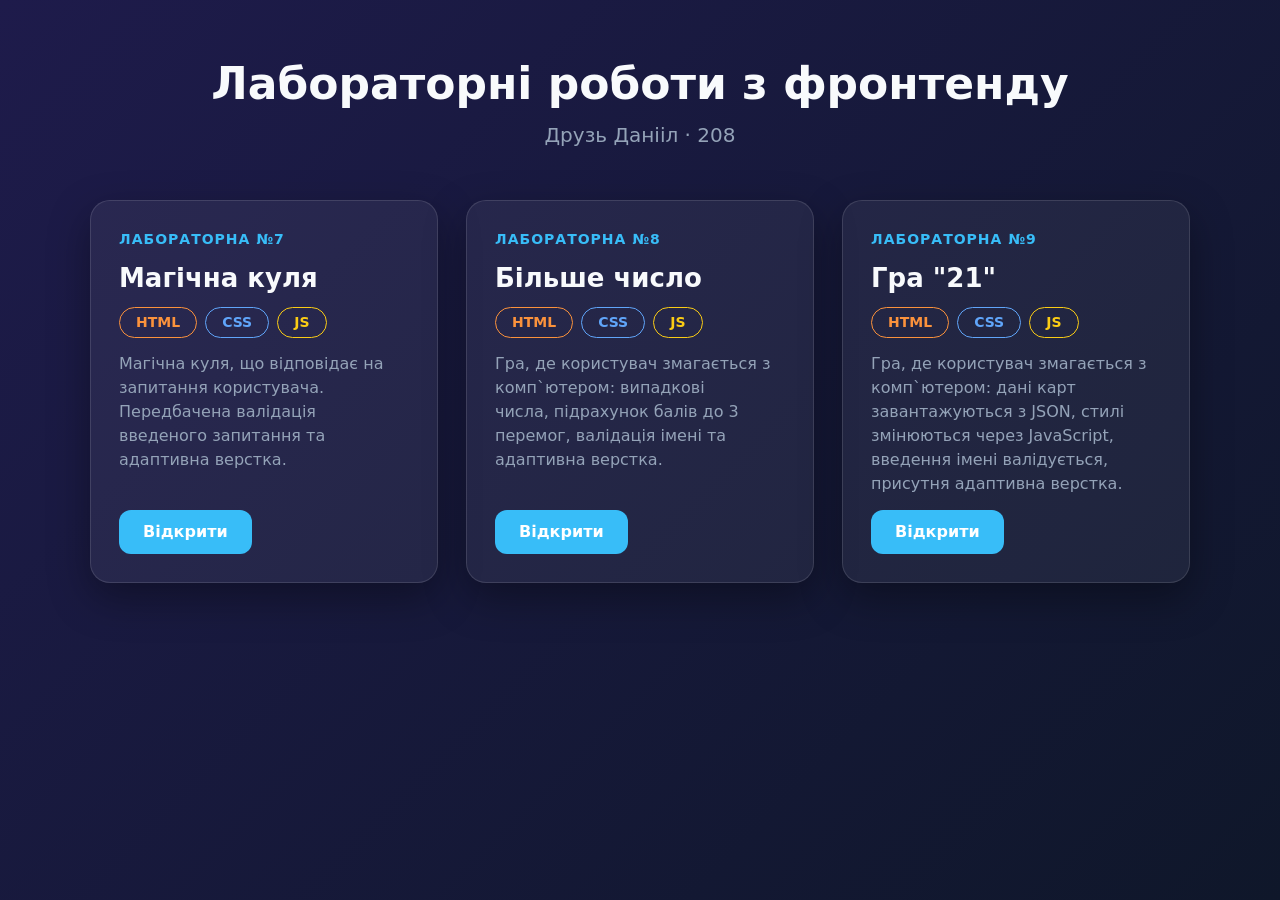
<file: index.html>
<!DOCTYPE html>
<html lang="uk">
<head>
   <meta charset="UTF-8">
   <meta name="viewport" content="width=device-width, initial-scale=1.0">
   <title>Самостійна робота - Frontend</title>
   <link rel="stylesheet" href="./shared/reset.css">
   <link rel="stylesheet" href="./general.index.css">
   <link rel="stylesheet" href="./adaptive.index.css">
</head>
<body>
   <header class="header">
      <h1 class="header__title">Лабораторні роботи з фронтенду</h1>
      <p class="header__student">Друзь Данііл · 208</p>
   </header>
   <main class="labs"></main>
   <script src="./index.js" defer></script>
</body>
</html>
</file>
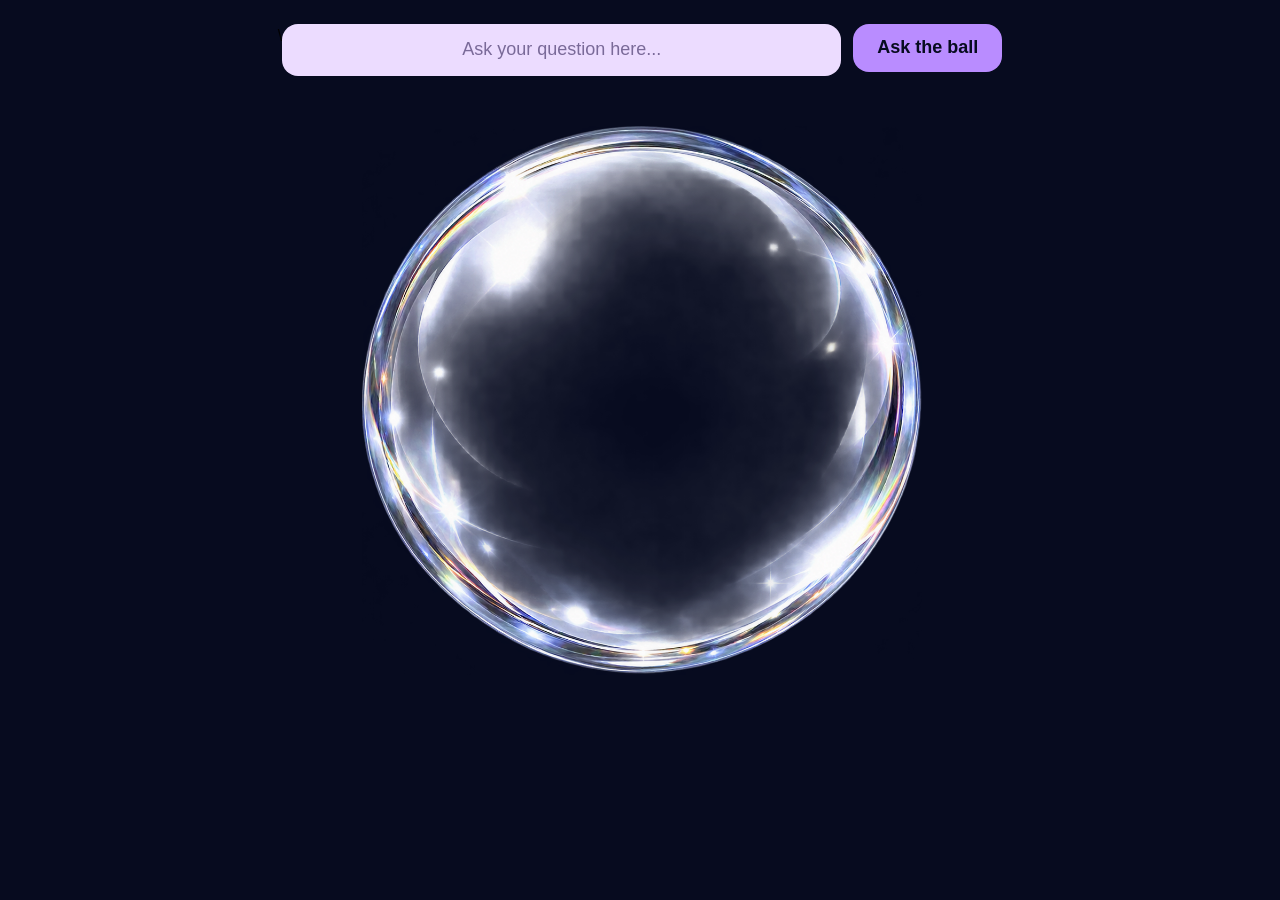
<file: labs/lab07/lab07.html>
<!DOCTYPE html>
<html lang="uk">
<head>
    <meta charset="UTF-8">
    <meta name="viewport" content="width=device-width, initial-scale=1.0">
    <title>Магічна куля</title>
    <link rel="stylesheet" href="../../shared/reset.css">
    <link rel="stylesheet" href="./general.lab07.css">\
    <link rel="stylesheet" href="./adaptive.lab07.css">
</head>
<body>
    <script src="./script.lab07.js" defer></script>
</body>
</html>
</file>
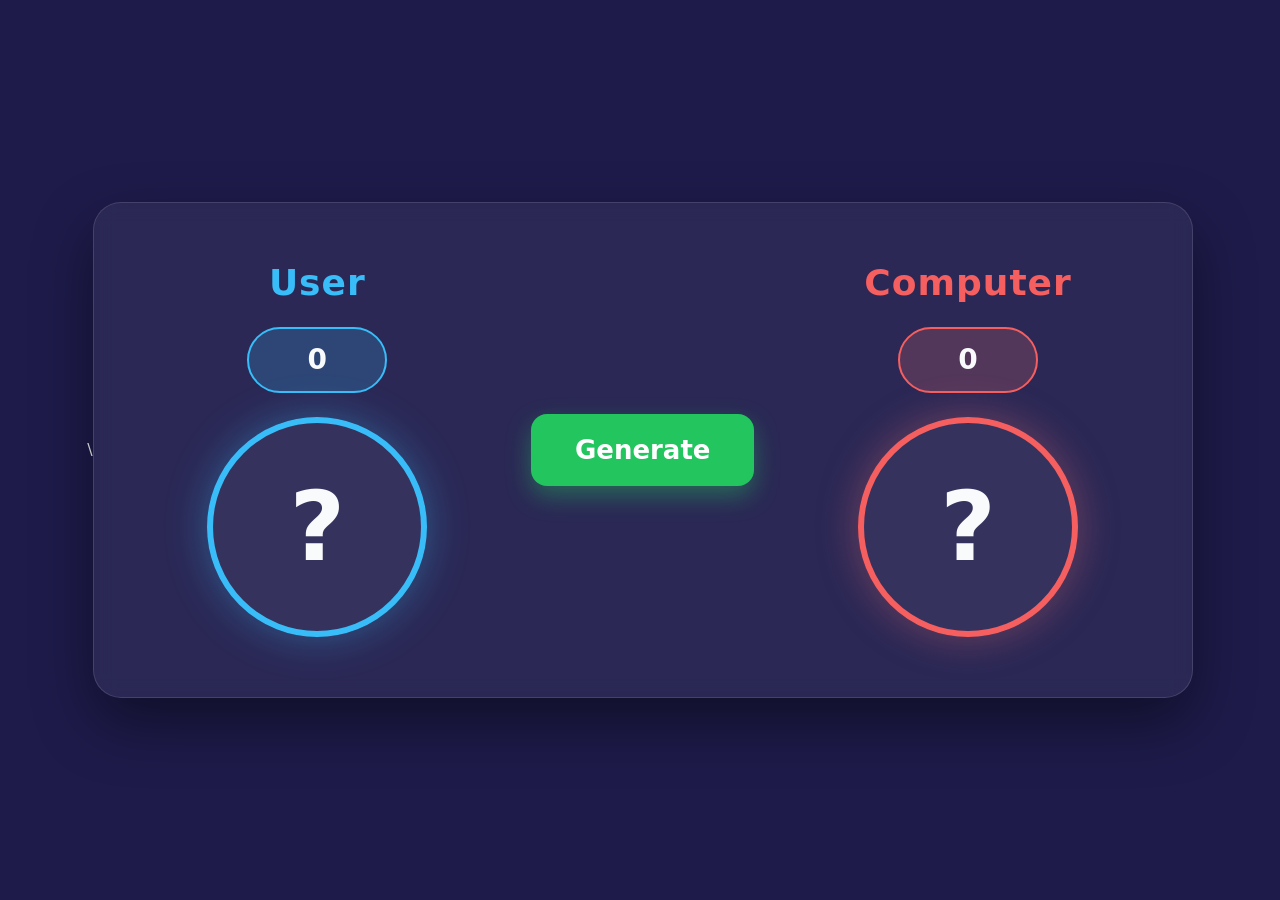
<file: labs/lab08/lab08.html>
<!DOCTYPE html>
<html lang="uk">
<head>
    <meta charset="UTF-8">
    <meta name="viewport" content="width=device-width, initial-scale=1.0">
    <title>Більше число</title>
    <link rel="stylesheet" href="../../shared/reset.css">
    <link rel="stylesheet" href="./general.lab08.css">\
    <link rel="stylesheet" href="./adaptive.lab08.css">
</head>
<body>
    <main class="game">
        <section class="player">
            <h2 class="player__name">User</h2>
            <p class="player__score">0</p>
            <p class="player__number">?</p>
        </section>
        <button class="generate-btn" type="button">Generate</button>
        <section class="player">
            <h2 class="player__name">Computer</h2>
            <p class="player__score">0</p>
            <p class="player__number">?</p>
        </section>
    </main>
    <script src="./script.lab08.js" defer></script>
</body>
</html>
</file>
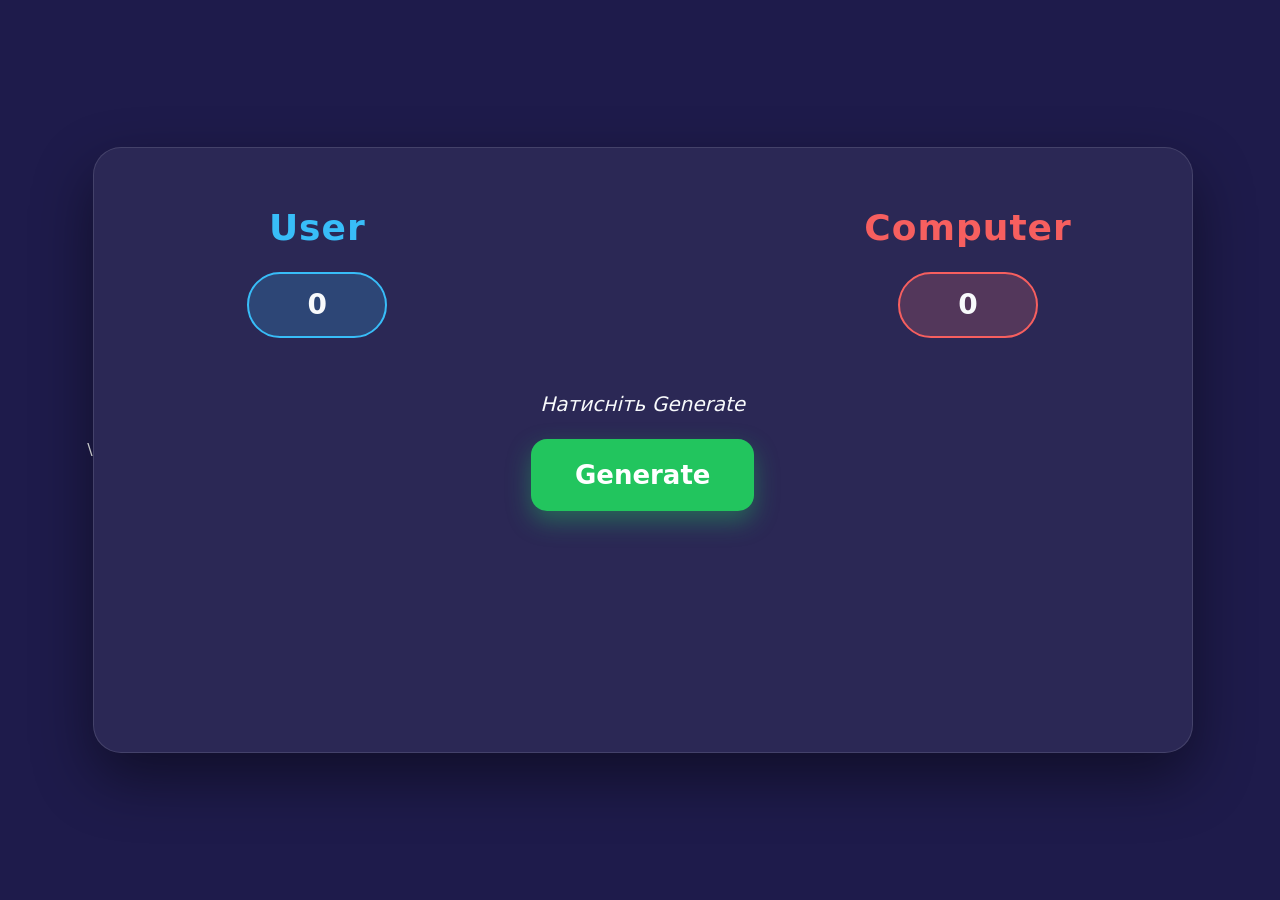
<file: labs/lab09/lab09.html>
<!DOCTYPE html>
<html lang="uk">
<head>
    <meta charset="UTF-8">
    <meta name="viewport" content="width=device-width, initial-scale=1.0">
    <title>Гра "21"</title>
    <link rel="stylesheet" href="../../shared/reset.css">
    <link rel="stylesheet" href="./general.lab09.css">\
    <link rel="stylesheet" href="./adaptive.lab09.css">
</head>
<body>
    <main class="game">
        <section class="player">
            <h2 class="player__name">User</h2>
            <p class="player__score">0</p>
            <img class="player__card player__card--hidden" alt="">
        </section>
        <div class="game__center">
            <p class="game__status">Натисніть Generate</p>
            <button class="generate-btn" type="button">Generate</button>
        </div>
        <section class="player">
            <h2 class="player__name">Computer</h2>
            <p class="player__score">0</p>
            <img class="player__card player__card--hidden" alt="">
        </section>
    </main>
    <script src="./script.lab09.js" defer></script>
</body>
</html>
</file>
<file: general.index.css>
:root {
   --bg-start: #1e1b4b;
   --bg-end: #0f172a;
   --card-bg: rgba(255, 255, 255, 0.06);
   --card-border: rgba(255, 255, 255, 0.12);
   --text: #f8fafc;
   --text-muted: #94a3b8;
   --accent: #38bdf8;
}

body {
   padding: 60px 20px;
   font-family: 'Segoe UI', system-ui, -apple-system, Roboto, Arial, sans-serif;
   color: var(--text);
   background: linear-gradient(135deg, var(--bg-start), var(--bg-end));
   background-attachment: fixed;
}

.header {max-width: 1100px;margin: 0 auto 50px;text-align: center;
}

.header__title {margin-bottom: 12px;font-size: 44px;font-weight: 800;
}

.header__student {
font-size: 20px;
color: var(--text-muted);
}

.labs {
display: grid;
grid-template-columns: repeat(auto-fill, minmax(320px, 1fr));
gap: 28px;
    max-width: 1100px;
margin: 0 auto;
}

.lab-card {
display: flex;
flex-direction: column;
align-items: flex-start;
gap: 14px;
padding: 28px;
background-color: var(--card-bg);
border: 1px solid var(--card-border);
border-radius: 20px;
box-shadow: 0 15px 40px rgba(0, 0, 0, 0.35);
transition: transform 0.2s ease, border-color 0.2s ease;
}

.lab-card:hover {
   transform: translateY(-4px);
   border-color: var(--accent);
}

.lab-card__number {
   font-size: 14px;
   font-weight: 600;
   text-transform: uppercase;
   letter-spacing: 1px;
   color: var(--accent);
}

.lab-card__title {
   font-size: 26px;
   font-weight: 700;
}

.tech-list {
   display: flex;
   flex-wrap: wrap;
   gap: 8px;
}

.tech-tag {
   padding: 4px 16px;
   font-size: 14px;
   font-weight: 700;
   border-radius: 999px;
   border: 1.5px solid currentColor;
}

.tech-tag--html {
   color: #fb923c;
}

.tech-tag--css {
   color: #60a5fa;
}

.tech-tag--js {
   color: #facc15;
}

.lab-card__description {
   flex-grow: 1;
   color: var(--text-muted);
}

.lab-card__link {
   padding: 10px 24px;
   font-weight: 700;
   color: white;
   text-decoration: none;
   background-color: #38bdf8;
   border-radius: 12px;
   transition: transform 0.15s ease, box-shadow 0.15s ease;
}

.lab-card__link:hover {
   transform: translateY(-2px);
   box-shadow: 0 8px 20px rgba(99, 102, 241, 0.45);
}
</file>
<file: adaptive.index.css>
@media (max-width: 900px) {
   body {
      padding: 40px 16px;
   }

   .header__title {
      font-size: 34px;
   }
}

@media (max-width: 600px) {
   .header {
      margin-bottom: 32px;
   }

   .header__title {
      font-size: 26px;
   }

   .header__student {
      font-size: 16px;
   }

   .labs {
      grid-template-columns: 1fr;
      gap: 20px;
   }

   .lab-card {
      padding: 20px;
   }

   .lab-card__title {
      font-size: 22px;
   }
}
</file>
<file: labs/lab07/general.lab07.css>
:root {
	--color-bg: #070b1f;
	--color-field: #ecdcff;
	--color-field-text: #24143d;
	--color-accent: #b98cff;
	--color-accent-hover: #cfaeff;
	--color-error: #ff8fa3;

	--ball-size: min(90vw, 60dvh, 480px);
}

body {
	display: flex;
	justify-content: center;
	padding: 24px 16px;
	background-color: var(--color-bg);
	font-family: 'Segoe UI', sans-serif;
}

.app {
	display: flex;
	flex-direction: column;
	align-items: center;
	gap: 24px;
	width: 100%;
	max-width: 640px;
}

.ask-form {
	display: flex;
	align-items: flex-start;
	gap: 12px;
	width: 100%;
}

.ask-form__field {
	flex-grow: 1;
	min-width: 0;
}

.ask-form__input {
	width: 100%;
	padding: 14px 20px;
	border: 2px solid transparent;
	border-radius: 16px;
	background-color: var(--color-field);
	color: var(--color-field-text);
	font-size: 1.125rem;
	text-align: center;
}

.ask-form__input::placeholder {
	color: #7a6a99;
}

.ask-form__input:focus-visible {
	outline: none;
	border-color: var(--color-accent);
}

.ask-form__input--invalid {
	border-color: var(--color-error);
}

.ask-form__error {
	min-height: 1.5em;
	padding-top: 6px;
	color: var(--color-error);
	font-size: 0.875rem;
	text-align: center;
}

.ask-form__btn {
	padding: 14px 24px;
	border: none;
	border-radius: 16px;
	background-color: var(--color-accent);
	color: var(--color-bg);
	font-size: 1.125rem;
	font-weight: 600;
	white-space: nowrap;
	transition: background-color 0.2s;
}

.ask-form__btn:hover {
	background-color: var(--color-accent-hover);
}

.ask-form__btn:focus-visible {
	outline: 3px solid var(--color-accent-hover);
	outline-offset: 3px;
}

.ball {
	position: relative;
	flex-shrink: 0;
	width: var(--ball-size);
	height: var(--ball-size);
}

.ball__image {
	position: absolute;
	inset: 0;
	width: 100%;
	height: 100%;
	object-fit: contain;
	opacity: 0;
	transition: opacity 0.5s ease;
}

.ball--default .ball__image--default,
.ball--yes .ball__image--yes,
.ball--no .ball__image--no,
.ball--maybe .ball__image--maybe {
	opacity: 1;
}
</file>
<file: labs/lab07/adaptive.lab07.css>
@media (min-width: 1200px) {
   :root {
      --ball-size: min(45vw, 65dvh, 560px);
   }

   .app {
      max-width: 720px;
   }
}

@media (max-width: 600px) {
   body {
      padding: 16px 12px;
   }

   .app {
      gap: 16px;
   }

   .ask-form {
      flex-direction: column;
      align-items: stretch;
      gap: 4px;
   }

   .ask-form__input,
   .ask-form__btn {
      font-size: 1rem;
   }
}
</file>
<file: labs/lab08/general.lab08.css>
:root {
    --card-bg: rgba(255, 255, 255, 0.06);
    --card-border: rgba(255, 255, 255, 0.12);
    --text: #f8fafc;
    --user-color: #38bdf8;
    --computer-color: #f65f5f;
    --accent: #22c55e;
}

body {
    display: flex;
    justify-content: center;
    align-items: center;
    padding: 20px;
    font-family: 'Segoe UI', system-ui, -apple-system, Roboto, Arial, sans-serif;
    color: var(--text);
    background-color: #1e1b4b;
}

.game {
    display: grid;
    grid-template-columns: 1fr auto 1fr;
    align-items: center;
    gap: 40px;
    width: 100%;
    max-width: 1100px;
    padding: 60px 50px;
    background-color: var(--card-bg);
    border: 1px solid var(--card-border);
    border-radius: 28px;
    box-shadow: 0 25px 60px rgba(0, 0, 0, 0.45);
    backdrop-filter: blur(10px);
}

.player {
    display: flex;
    flex-direction: column;
    align-items: center;
    gap: 24px;
}

.player__name {
    font-size: 36px;
    font-weight: 700;
    letter-spacing: 1px;
    text-align: center;
}

.player__score {
    min-width: 140px;
    padding: 10px 24px;
    font-size: 28px;
    font-weight: 700;
    text-align: center;
    border-radius: 999px;
}

.player__number {
    display: flex;
    justify-content: center;
    align-items: center;
    width: 220px;
    height: 220px;
    font-size: 96px;
    font-weight: 800;
    border-radius: 50%;
    background-color: rgba(255, 255, 255, 0.05);
}

.player:first-child .player__name {
    color: var(--user-color);
}

.player:first-child .player__score {
    background-color: rgba(56, 189, 248, 0.2);
    border: 2px solid var(--user-color);
}

.player:first-child .player__number {
    border: 6px solid var(--user-color);
    box-shadow: 0 0 40px rgba(56, 189, 248, 0.35);
}

.player:last-child .player__name {
    color: var(--computer-color);
}

.player:last-child .player__score {
    background-color: rgba(244, 114, 114, 0.2);
    border: 2px solid var(--computer-color);
}

.player:last-child .player__number {
    border: 6px solid var(--computer-color);
    box-shadow: 0 0 40px rgba(244, 114, 114, 0.35);
}

.generate-btn {
    padding: 22px 44px;
    font-size: 26px;
    font-weight: 700;
    color: white;
    background-color: var(--accent);
    border: none;
    border-radius: 16px;
    box-shadow: 0 10px 25px rgba(34, 197, 94, 0.4);
    transition: transform 0.15s ease, box-shadow 0.15s ease;
}

.generate-btn:hover {
    transform: translateY(-3px);
    box-shadow: 0 14px 30px rgba(34, 197, 94, 0.55);
}

.generate-btn:active {
    transform: translateY(0);
}
</file>
<file: labs/lab08/adaptive.lab08.css>
@media (max-width: 900px) {
    .game {
        gap: 20px;
        padding: 40px 24px;
    }

    .player__name {
        font-size: 28px;
    }

    .player__number {
        width: 160px;
        height: 160px;
        font-size: 64px;
    }

    .generate-btn {
        padding: 18px 28px;
        font-size: 20px;
    }
}

@media (max-width: 600px) {
    .game {
        grid-template-columns: 1fr;
        justify-items: center;
        gap: 32px;
        padding: 32px 16px;
        border-radius: 20px;
    }

    .player {
        gap: 16px;
    }

    .player__name {
        font-size: 24px;
    }

    .player__score {
        min-width: 110px;
        font-size: 22px;
    }

    .player__number {
        width: 130px;
        height: 130px;
        font-size: 52px;
        border-width: 4px;
    }
}
</file>
<file: labs/lab09/general.lab09.css>
:root {
   --card-bg: rgba(255, 255, 255, 0.06);
   --card-border: rgba(255, 255, 255, 0.12);
   --text: #f8fafc;
   --user-color: #38bdf8;
   --computer-color: #f65f5f;
	--accent: #22c55e;
}

body {
   display: flex;
   justify-content: center;
   align-items: center;
   padding: 20px;
   font-family: 'Segoe UI', system-ui, -apple-system, Roboto, Arial, sans-serif;
   color: var(--text);
   background-color: #1e1b4b;
}

.game {
   display: grid;
   grid-template-columns: 1fr auto 1fr;
   align-items: center;
   gap: 40px;
   width: 100%;
   max-width: 1100px;
   padding: 60px 50px;
   background-color: var(--card-bg);
   border: 1px solid var(--card-border);
   border-radius: 28px;
   box-shadow: 0 25px 60px rgba(0, 0, 0, 0.45);
}

.game__center {
   display: flex;
   flex-direction: column;
   align-items: center;
   gap: 20px;
}

.game__status {
   font-size: 20px;
   font-style: italic;
   text-align: center;
}

.player {
   display: flex;
   flex-direction: column;
   align-items: center;
   gap: 24px;
   transition: opacity 0.3s ease;
}

.player__name {
   font-size: 36px;
   font-weight: 700;
   letter-spacing: 1px;
   text-align: center;
}

.player__score {
   min-width: 140px;
   padding: 10px 24px;
   font-size: 28px;
   font-weight: 700;
   text-align: center;
   border-radius: 999px;
}

.player__card {
   width: 220px;
   aspect-ratio: 2 / 3;
   object-fit: contain;
   border-radius: 14px;
   background-color: transparent;
   transition: transform 0.3s ease, box-shadow 0.3s ease;
}

.player__card--hidden {
   visibility: hidden;
}

.player:first-child .player__name {
   color: var(--user-color);
}

.player:first-child .player__score {
   background-color: rgba(56, 189, 248, 0.2);
   border: 2px solid var(--user-color);
}

.player:last-child .player__name {
   color: var(--computer-color);
}

.player:last-child .player__score {
   background-color: rgba(244, 114, 114, 0.2);
   border: 2px solid var(--computer-color);
}

.player--winner .player__card {
   transform: scale(1.06);
}

.player--loser {
   opacity: 0.5;
}

.generate-btn {
   padding: 22px 44px;
   font-size: 26px;
   font-weight: 700;
   color: white;
   background-color: var(--accent);
   border: none;
   border-radius: 16px;
   box-shadow: 0 10px 25px rgba(34, 197, 94, 0.4);
   transition: transform 0.15s ease, box-shadow 0.15s ease;
}

.generate-btn:hover:not(:disabled) {
   transform: translateY(-3px);
   box-shadow: 0 14px 30px rgba(34, 197, 94, 0.55);
}

.generate-btn:disabled {
   opacity: 0.5;
}
</file>
<file: labs/lab09/adaptive.lab09.css>
@media (max-width: 900px) {
   .game {
      gap: 20px;
      padding: 40px 24px;
   }

   .player__name {
      font-size: 28px;
   }

   .player__card {
      width: 150px;
   }

   .generate-btn {
      padding: 18px 28px;
      font-size: 20px;
   }

   .game__status {
      font-size: 16px;
   }
}

@media (max-width: 600px) {
   .game {
      grid-template-columns: 1fr;
      justify-items: center;
      gap: 28px;
      padding: 32px 16px;
      border-radius: 20px;
   }

   .player {
      gap: 14px;
   }

   .player__name {
      font-size: 24px;
   }

   .player__score {
      min-width: 110px;
      font-size: 22px;
   }

   .player__card {
      width: 120px;
   }
}
</file>
